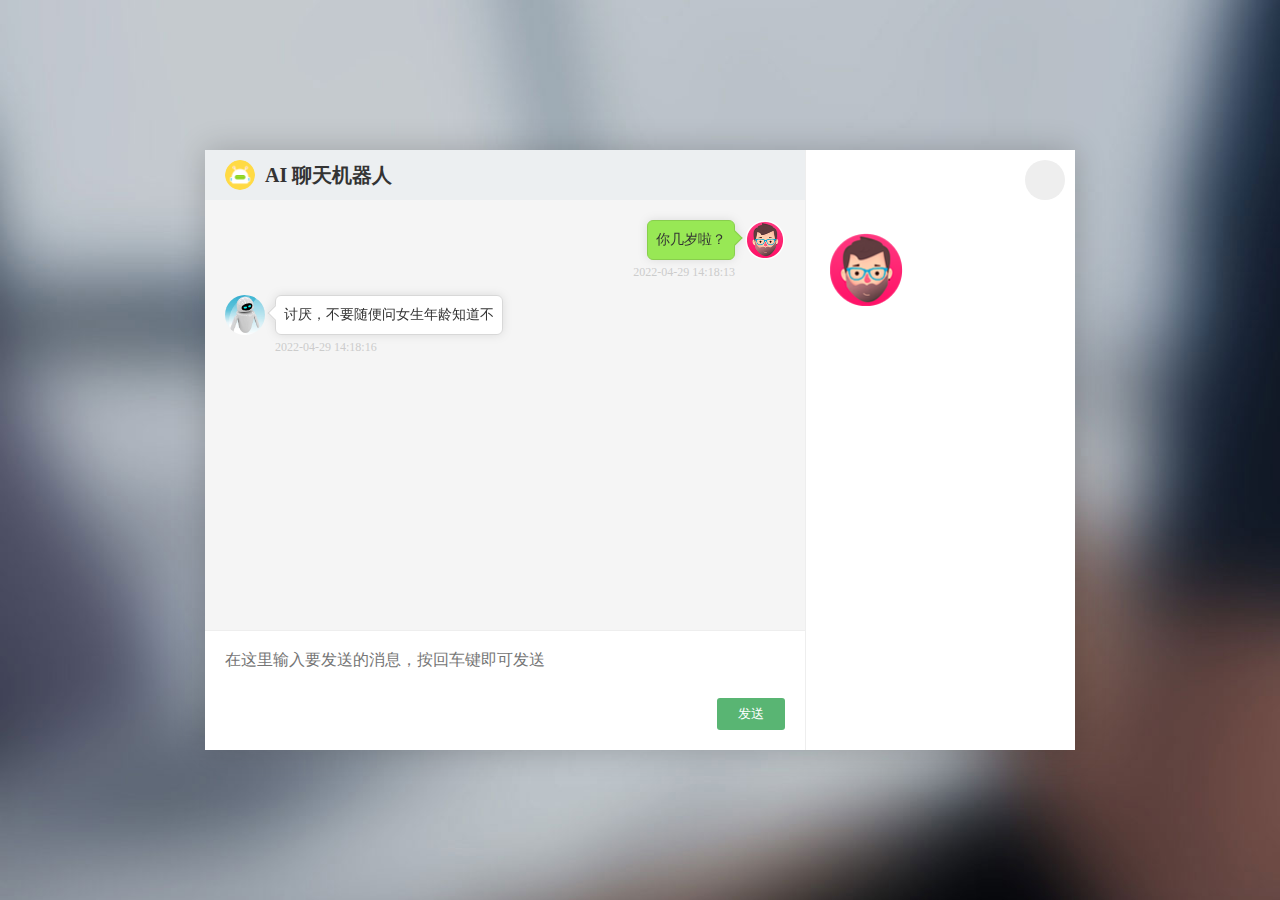
<file: index.html>
<!DOCTYPE html>
<html lang="en">
  <head>
    <meta charset="UTF-8" />
    <meta http-equiv="X-UA-Compatible" content="IE=edge" />
    <meta name="viewport" content="width=device-width, initial-scale=1.0" />
    <title>聊天机器人-聊天频道</title>
    <link rel="shortcut icon" href="./asset/favicon.ico" type="image/x-icon" />
    <link rel="stylesheet" href="./css/common.css" />
    <link rel="stylesheet" href="./css/index.css" />
  </head>
  <body>
    <div class="container">
      <div class="main">
        <h1 class="main-title">
          <img src="./asset/robot.png" alt="" />
          AI 聊天机器人
        </h1>
        <div class="chat-container">
          <div class="chat-item me">
            <img class="chat-avatar" src="./asset/avatar.png" />
            <div class="chat-content">你几岁啦？</div>
            <div class="chat-date">2022-04-29 14:18:13</div>
          </div>
          <div class="chat-item">
            <img class="chat-avatar" src="./asset/robot-avatar.jpg" />
            <div class="chat-content">讨厌，不要随便问女生年龄知道不</div>
            <div class="chat-date">2022-04-29 14:18:16</div>
          </div>
        </div>
        <form class="msg-container">
          <input
            type="text"
            id="txtMsg"
            placeholder="在这里输入要发送的消息，按回车键即可发送"
          />
          <button>发送</button>
        </form>
      </div>
      <div class="aside">
        <img src="./asset/avatar.png" class="aside-avatar" alt="" />
        <p id="nickname" class="aside-name"></p>
        <p id="loginId" class="aside-account"></p>
      </div>
      <div class="close">
        <i class="iconfont icon-close"></i>
      </div>
    </div>

    <script src="./js/api.js"></script>
    <script src="./js/common.js"></script>
    <script src="./js/index.js"></script>
  </body>
</html>
</file>
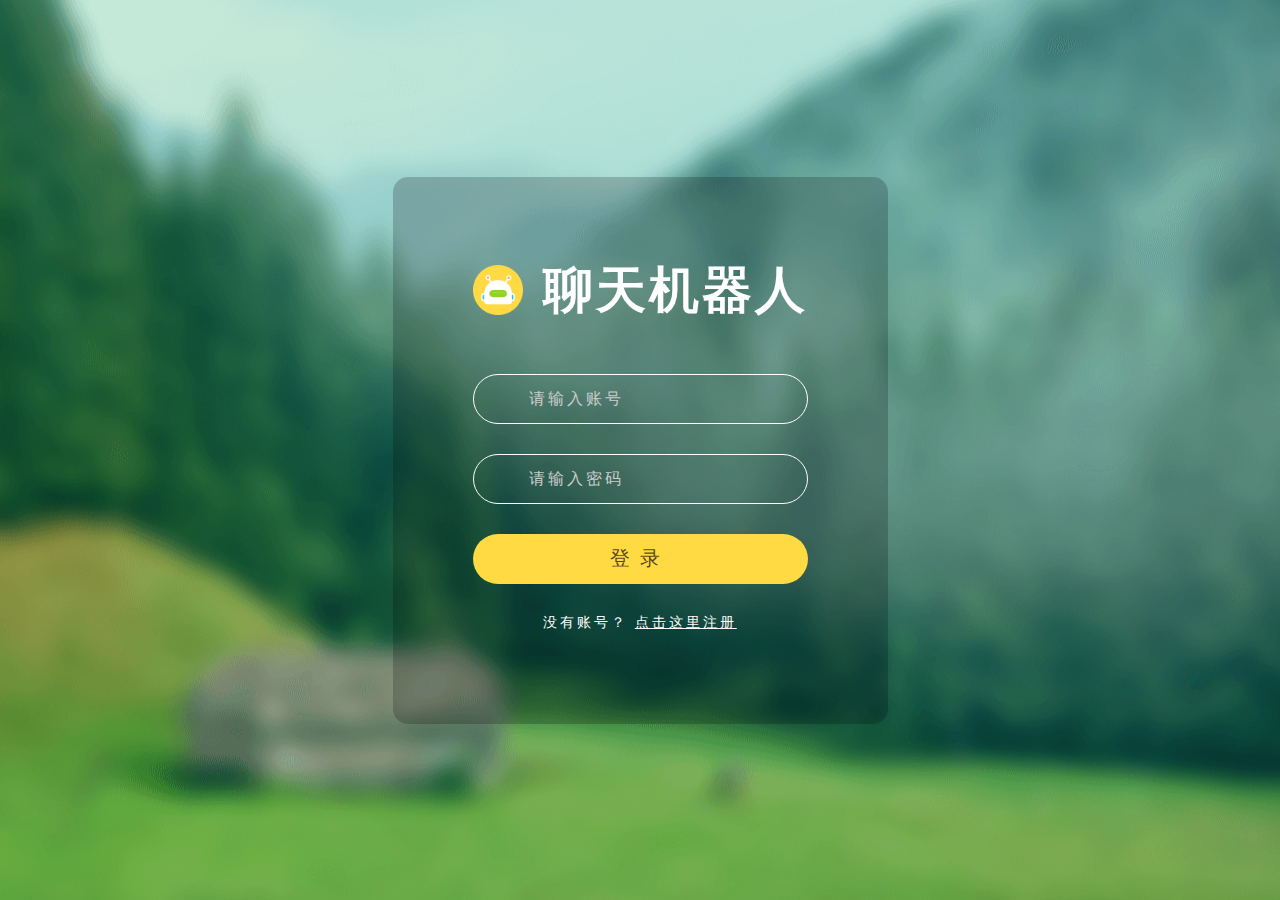
<file: login.html>
<!DOCTYPE html>
<html lang="en">
  <head>
    <meta charset="UTF-8" />
    <meta http-equiv="X-UA-Compatible" content="IE=edge" />
    <meta name="viewport" content="width=device-width, initial-scale=1.0" />
    <title>聊天机器人-用户登录</title>
    <link rel="shortcut icon" href="./asset/favicon.ico" type="image/x-icon" />
    <link rel="stylesheet" href="./css/common.css" />
    <link rel="stylesheet" href="./css/user.css" />
  </head>
  <body>
    <form class="user-form">
      <h1 class="title">
        <img src="./asset/robot.png" alt="" />
        聊天机器人
      </h1>
      <div class="form-group">
        <i class="iconfont icon-zhanghao"></i>
        <input
          id="txtLoginId"
          name="loginId"
          type="text"
          max="20"
          placeholder="请输入账号"
          class="txt"
        />
        <p class="err"></p>
      </div>
      <div class="form-group">
        <i class="iconfont icon-mima"></i>
        <input
          id="txtLoginPwd"
          name="loginPwd"
          type="password"
          max="20"
          placeholder="请输入密码"
          class="txt"
        />
        <p class="err"></p>
      </div>
      <div class="form-group">
        <button class="submit">登录</button>
      </div>
      <div class="form-group">
        <p class="msg">
          没有账号？
          <a href="./reg.html">点击这里注册</a>
        </p>
      </div>
    </form>
    
    <script src="./js/api.js"></script>
    <script src="./js/common.js"></script>
    <script src="./js/user.js"></script>
    <script src="./js/login.js"></script>
  </body>
</html>
</file>
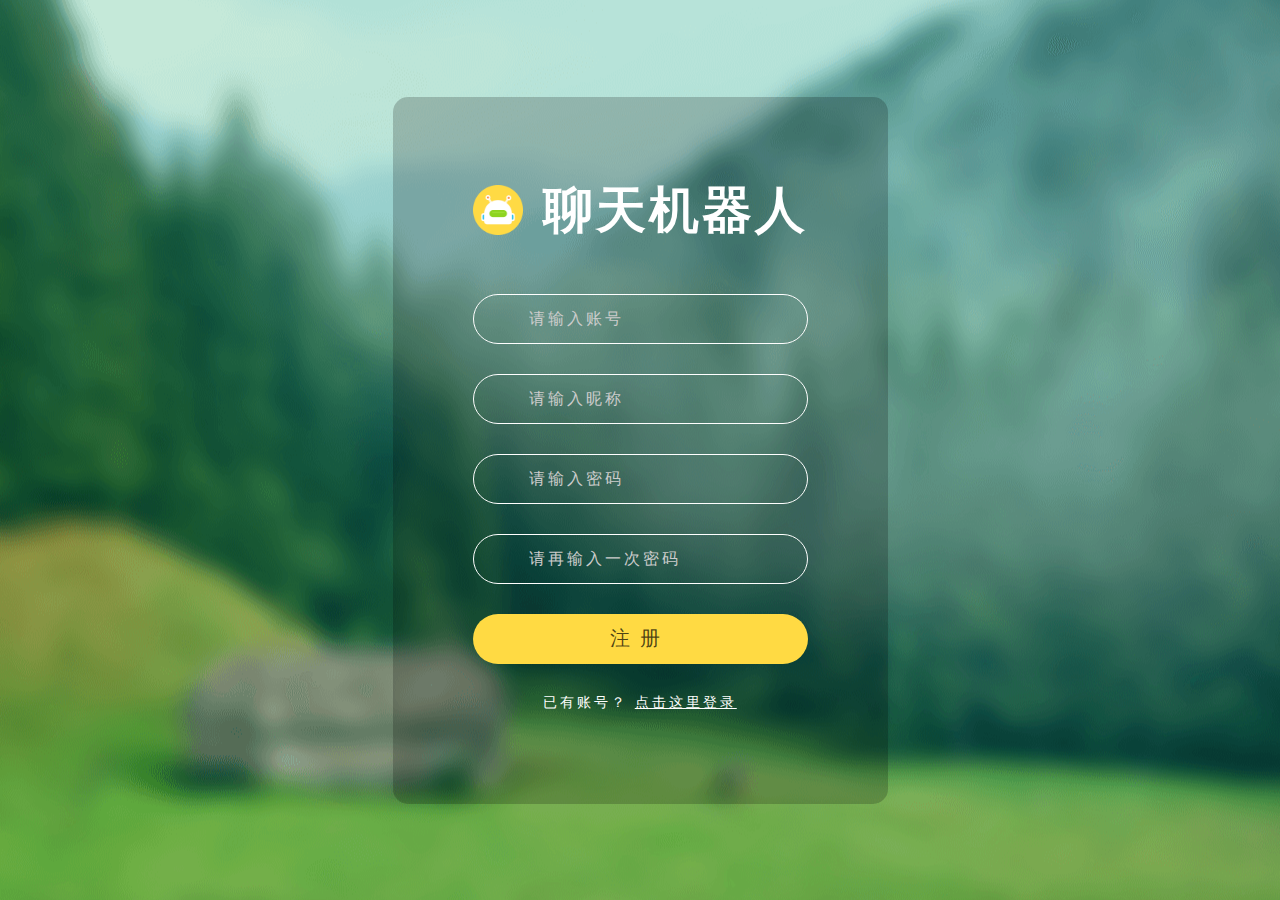
<file: reg.html>
<!DOCTYPE html>
<html lang="en">
  <head>
    <meta charset="UTF-8" />
    <meta http-equiv="X-UA-Compatible" content="IE=edge" />
    <meta name="viewport" content="width=device-width, initial-scale=1.0" />
    <title>聊天机器人-用户注册</title>
    <link rel="shortcut icon" href="./asset/favicon.ico" type="image/x-icon" />
    <link rel="stylesheet" href="./css/common.css" />
    <link rel="stylesheet" href="./css/user.css" />
  </head>
  <body>
    <form class="user-form">
      <h1 class="title">
        <img src="./asset/robot.png" alt="" />
        聊天机器人
      </h1>
      <div class="form-group">
        <i class="iconfont icon-zhanghao"></i>
        <input
          id="txtLoginId"
          name="loginId"
          type="text"
          max="20"
          placeholder="请输入账号"
          class="txt"
        />
        <p class="err"></p>
      </div>
      <div class="form-group">
        <i class="iconfont icon-zhanghao"></i>
        <input
          id="txtNickname"
          name="nickname"
          type="text"
          max="20"
          placeholder="请输入昵称"
          class="txt"
        />
        <p class="err"></p>
      </div>
      <div class="form-group">
        <i class="iconfont icon-mima"></i>
        <input
          id="txtLoginPwd"
          name="loginPwd"
          type="password"
          max="20"
          placeholder="请输入密码"
          class="txt"
        />
        <p class="err"></p>
      </div>
      <div class="form-group">
        <i class="iconfont icon-mima"></i>
        <input
          type="password"
          id="txtLoginPwdConfirm"
          max="20"
          placeholder="请再输入一次密码"
          class="txt"
        />
        <p class="err"></p>
      </div>
      <div class="form-group">
        <button class="submit">注册</button>
      </div>
      <div class="form-group">
        <p class="msg">
          已有账号？
          <a href="./login.html">点击这里登录</a>
        </p>
      </div>
    </form>

    <script src="./js/api.js"></script>
    <script src="./js/common.js"></script>
    <script src="./js/user.js"></script>
    <script src="./js/reg.js"></script>
  </body>
</html>
</file>
<file: css/common.css>
@import url('//at.alicdn.com/t/font_3318742_9901gcdpweg.css');

* {
  margin: 0;
  padding: 0;
  box-sizing: border-box;
}
.iconfont {
  font-size: inherit;
  color: inherit;
}
::before,
::after {
  box-sizing: border-box;
}

a {
  color: inherit;
  text-decoration: none;
}

body {
  display: flex;
  height: 100vh;
  justify-content: center;
  align-items: center;
}
</file>
<file: css/index.css>
body {
  background: url(../asset/bg2.jpg) no-repeat center/100% 100%;
}

.container {
  width: 870px;
  height: 600px;
  background: #fff;
  display: flex;
  position: relative;
  box-shadow: 0 0 30px rgba(0, 0, 0, 0.2);

  color: #333;
}
.close {
  position: absolute;
  right: 10px;
  top: 10px;
  font-size: 30px;
  color: #aaa;
  background: #eee;
  width: 40px;
  height: 40px;
  line-height: 40px;
  text-align: center;
  border-radius: 50%;
  cursor: pointer;
  transition: 0.2s;
}
.close:hover {
  background: #ccc;
  color: #888;
}

.main {
  width: 600px;
  flex: 0 0 auto;
}
.aside {
  flex: 1 0 auto;
  padding-top: 80px;
  border-left: 1px solid #eee;
}
.aside-avatar {
  width: 80px;
  height: 80px;
  border-radius: 50%;
  float: left;
  margin-left: 20px;
  margin-right: 10px;
}
.aside-name {
  font-weight: bold;
  margin-top: 18px;
  font-size: 20px;
  width: 128px;
  overflow: hidden;
  white-space: nowrap;
  text-overflow: ellipsis;
}
.aside-account {
  color: #ccc;
  margin-top: 5px;
  width: 128px;
  overflow: hidden;
  white-space: nowrap;
  text-overflow: ellipsis;
}

.main {
  display: flex;
  flex-direction: column;
}
.main-title {
  height: 50px;
  line-height: 50px;
  display: flex;
  align-items: center;
  font-size: 20px;
  background: #eceff1;
  flex: 0 0 auto;
  padding-left: 20px;
}
.main-title img {
  width: 30px;
  height: 30px;
  border-radius: 50%;
  margin-right: 10px;
}

.chat-container {
  height: 430px;
  overflow: hidden scroll;
  padding: 20px;
  background: #f5f5f5;
  scroll-behavior: smooth;
}
.chat-container::-webkit-scrollbar {
  width: 5px;
  height: 13px;
}
.chat-container::-webkit-scrollbar-thumb {
  background-color: rgba(0, 0, 0, 0.5);
  background-clip: padding-box;
  border-radius: 5px;
}

.chat-item {
  padding-bottom: 25px;
  display: flex;
  position: relative;
  width: 100%;
  margin-bottom: 10px;
}
.chat-avatar {
  width: 40px;
  height: 40px;
  border-radius: 50%;
  margin-right: 10px;
  flex: 0 0 auto;
}
.chat-content {
  font-size: 14px;
  border: 1px solid #d8d8d8;
  padding: 8px;
  background-color: #fff;
  border: 1px solid #d8d8d8;
  border-radius: 6px;
  position: relative;
  filter: drop-shadow(0 0 5px rgba(0, 0, 0, 0.1));
  line-height: 1.5;
  max-width: 450px;
}
.chat-content::after {
  content: '';
  background: inherit;
  position: absolute;
  width: 12px;
  height: 12px;
  border: inherit;
  left: -6px;
  top: 11px;
  transform: rotate(45deg);
  border-right-color: transparent;
  border-top-color: transparent;
}
.chat-date {
  position: absolute;
  color: #ccc;
  font-size: 12px;
  left: 50px;
  bottom: 5px;
}
.chat-item.me {
  flex-direction: row-reverse;
}
.chat-item.me .chat-avatar {
  margin-right: 0;
  margin-left: 10px;
}
.chat-item.me .chat-content {
  background: #98e855;
  border-color: #88cf4d;
}
.chat-item.me .chat-content::after {
  left: auto;
  right: -6px;
  border-left-color: transparent;
  border-bottom-color: transparent;
  border-right-color: inherit;
  border-top-color: inherit;
}
.chat-item.me .chat-date {
  left: auto;
  right: 50px;
}
.msg-container {
  display: flex;
  justify-content: flex-end;
  align-items: end;
  flex: 1 0 auto;
  padding: 20px;
  background: #fff;
  position: relative;
  border-top: 1px solid #eee;
}
.msg-container input {
  position: absolute;
  border: none;
  outline: none;
  resize: none;
  left: 20px;
  top: 20px;
  width: calc(100% - 40px);
  font-size: 16px;
  color: #333;
}
.msg-container button {
  background-color: #59b573;
  width: 68px;
  line-height: 32px;
  color: #fff;
  text-align: center;
  border-radius: 3px;
  cursor: pointer;
  border: none;
  outline: none;
  cursor: pointer;
  margin-left: 10px;
}
.msg-container button:hover {
  background-color: #66c982;
}
.msg-container button:active {
  background-color: #458e5a;
}
</file>
<file: css/user.css>
body {
  background: url(../asset/bg1.png) no-repeat center;
}

.user-form {
  border-radius: 15px;
  padding: 30px 80px;
  font-size: 14px;
  color: #fff;
  letter-spacing: 3px;
  background: rgba(0, 0, 0, 0.2);
}
.user-form a {
  text-decoration: underline;
}

.title {
  font-size: 50px;
  display: flex;
  align-items: center;
  justify-content: center;
  margin: 50px auto;
}
.title img {
  height: 50px;
  margin-right: 20px;
}

.form-group {
  height: 80px;
  padding-bottom: 30px;
  position: relative;
}
.form-group .txt {
  width: 100%;
  height: 100%;
  border: 1px solid #fff;
  background: transparent;
  color: #fff;
  font-size: 16px;
  letter-spacing: 3px;
  outline: none;
  border-radius: 25px;
  padding-right: 20px;
  padding-left: 55px;
}
.form-group .txt::placeholder {
  color: #ccc;
}
.form-group .iconfont {
  position: absolute;
  left: 20px;
  font-size: 24px;
  color: #ccc;
  top: 13px;
}
.form-group .err {
  position: absolute;
  left: 20px;
  bottom: 8px;
  color: #ff8e03;
}
.form-group .submit {
  width: 100%;
  height: 100%;
  font-size: 20px;
  letter-spacing: 10px;
  border-radius: 25px;
  outline: none;
  border: none;
  cursor: pointer;
  color: rgba(0, 0, 0, 0.7);
  background: #ffda43;
  transition: 0.2s;
}
.form-group .submit:hover {
  background: #ffe57b;
}
.form-group .submit:active {
  background: #d4b534;
}
.form-group .msg {
  text-align: center;
}
</file>
